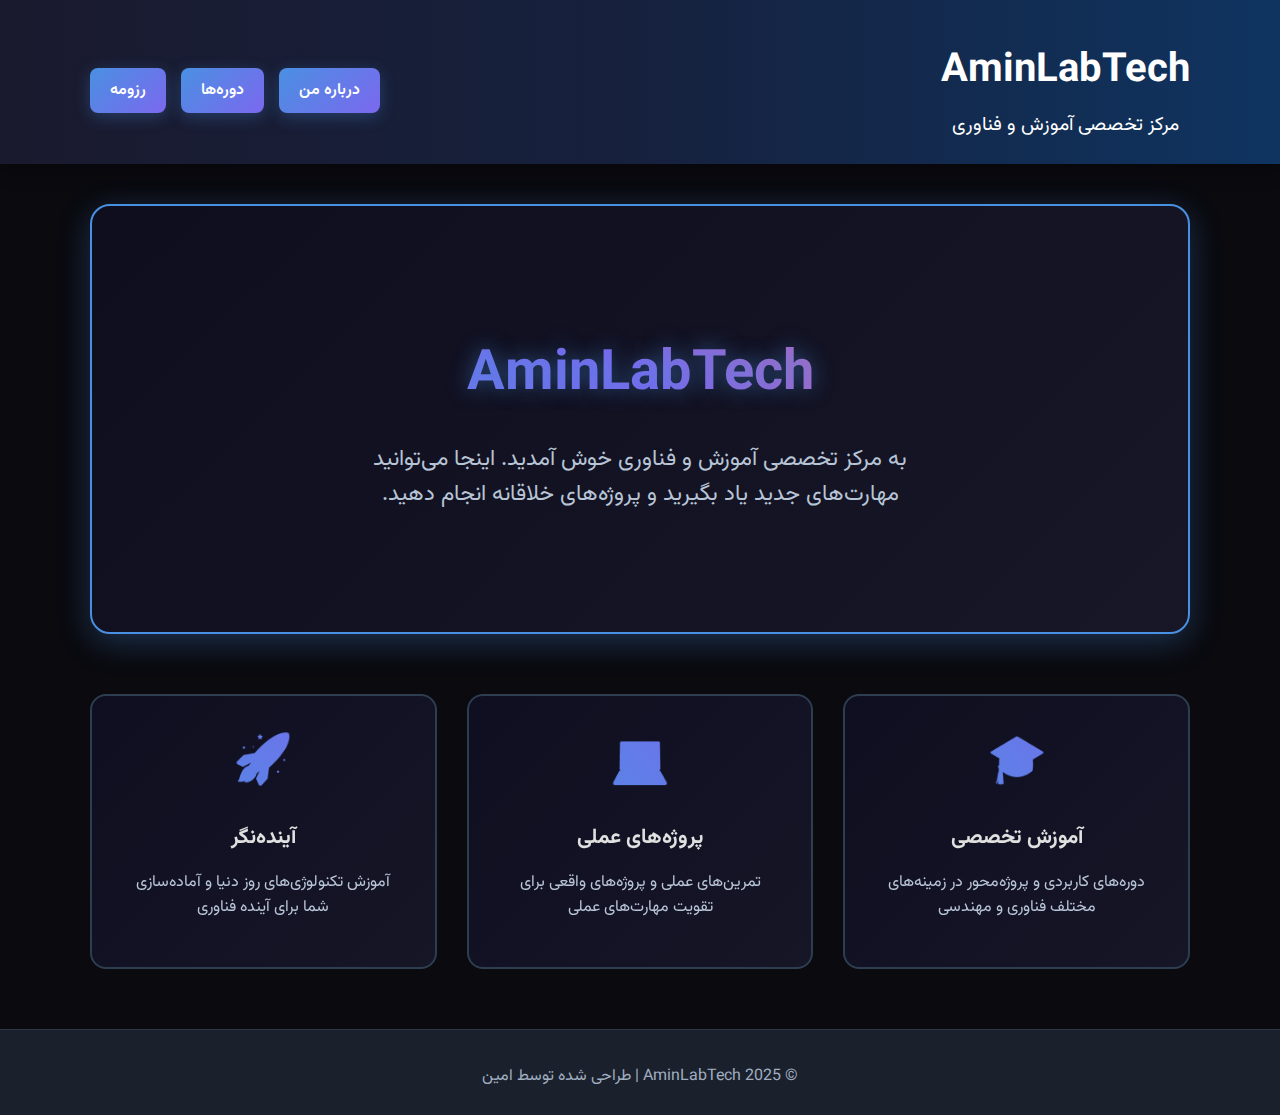
<file: home.html>
<!DOCTYPE html>
<html lang="fa">
<head>
  <meta charset="UTF-8">
  <meta name="viewport" content="width=device-width, initial-scale=1.0">
  <title>AminLabTech - لابی اصلی</title>
  <link rel="stylesheet" href="style.css">
  <style>
    .hero-section {
      text-align: center;
      padding: 80px 0;
      background: linear-gradient(135deg, rgba(15, 15, 35, 0.8) 0%, rgba(26, 26, 46, 0.8) 100%);
      border-radius: 20px;
      margin: 40px 0;
      border: 2px solid #4a90e2;
      box-shadow: 0 8px 32px rgba(74, 144, 226, 0.3);
    }
    
    .hero-title {
      font-size: 3.5rem;
      font-weight: 700;
      background: linear-gradient(45deg, #4a90e2, #7b68ee, #ff6b6b);
      -webkit-background-clip: text;
      -webkit-text-fill-color: transparent;
      background-clip: text;
      margin-bottom: 20px;
      text-shadow: 0 0 20px rgba(74, 144, 226, 0.5);
    }
    
    .hero-subtitle {
      font-size: 1.4rem;
      color: #b8c5d6;
      margin-bottom: 40px;
      max-width: 600px;
      margin-left: auto;
      margin-right: auto;
    }
    
    .nav-button {
      background: linear-gradient(135deg, #4a90e2 0%, #7b68ee 100%);
      color: white;
      border: none;
      padding: 10px 20px;
      border-radius: 8px;
      cursor: pointer;
      font-weight: 600;
      font-size: 1rem;
      transition: all 0.3s ease;
      box-shadow: 0 4px 16px rgba(74, 144, 226, 0.3);
      text-decoration: none;
      display: inline-block;
    }
    
    .nav-button:hover {
      transform: translateY(-2px);
      box-shadow: 0 6px 20px rgba(74, 144, 226, 0.4);
      background: linear-gradient(135deg, #7b68ee 0%, #4a90e2 100%);
    }
    
    .features-section {
      display: grid;
      grid-template-columns: repeat(auto-fit, minmax(300px, 1fr));
      gap: 30px;
      margin: 60px 0;
    }
    
    .feature-card {
      background: linear-gradient(135deg, rgba(15, 15, 35, 0.9) 0%, rgba(26, 26, 46, 0.8) 100%);
      padding: 30px;
      border-radius: 16px;
      border: 2px solid #2c3e50;
      text-align: center;
      transition: all 0.3s ease;
      backdrop-filter: blur(10px);
    }
    
    .feature-card:hover {
      border-color: #4a90e2;
      transform: translateY(-5px);
      box-shadow: 0 8px 32px rgba(74, 144, 226, 0.3);
    }
    
    .feature-icon {
      font-size: 3rem;
      margin-bottom: 20px;
      background: linear-gradient(45deg, #4a90e2, #7b68ee);
      -webkit-background-clip: text;
      -webkit-text-fill-color: transparent;
      background-clip: text;
    }
    
    .feature-title {
      font-size: 1.3rem;
      font-weight: 700;
      margin-bottom: 15px;
      color: #e0e0e0;
    }
    
    .feature-desc {
      color: #b8c5d6;
      line-height: 1.6;
    }
    
    @media (max-width: 768px) {
      .hero-title {
        font-size: 2.5rem;
      }
      header nav {
        margin-top: 20px;
        justify-content: center;
      }
      .nav-button {
        padding: 8px 16px;
        font-size: 0.9rem;
      }
    }
  </style>
</head>
<body>
  <header>
    <div class="container">
      <div style="display: flex; justify-content: space-between; align-items: center; flex-wrap: wrap;">
        <div>
          <h1>AminLabTech</h1>
          <p>مرکز تخصصی آموزش و فناوری</p>
        </div>
        <nav style="display: flex; gap: 15px; flex-wrap: wrap;">
          <a href="#" class="nav-button" id="about-btn">درباره من</a>
          <a href="index.html" class="nav-button" id="courses-btn">دوره‌ها</a>
          <a href="#" class="nav-button" id="resume-btn">رزومه</a>
        </nav>
      </div>
    </div>
  </header>
  
  <main>
    <div class="container">
      <section class="hero-section">
        <h2 class="hero-title">AminLabTech</h2>
        <p class="hero-subtitle">به مرکز تخصصی آموزش و فناوری خوش آمدید. اینجا می‌توانید مهارت‌های جدید یاد بگیرید و پروژه‌های خلاقانه انجام دهید.</p>
        

      </section>
      
      <section class="features-section">
        <div class="feature-card">
          <div class="feature-icon">🎓</div>
          <h3 class="feature-title">آموزش تخصصی</h3>
          <p class="feature-desc">دوره‌های کاربردی و پروژه‌محور در زمینه‌های مختلف فناوری و مهندسی</p>
        </div>
        
        <div class="feature-card">
          <div class="feature-icon">💻</div>
          <h3 class="feature-title">پروژه‌های عملی</h3>
          <p class="feature-desc">تمرین‌های عملی و پروژه‌های واقعی برای تقویت مهارت‌های عملی</p>
        </div>
        
        <div class="feature-card">
          <div class="feature-icon">🚀</div>
          <h3 class="feature-title">آینده‌نگر</h3>
          <p class="feature-desc">آموزش تکنولوژی‌های روز دنیا و آماده‌سازی شما برای آینده فناوری</p>
        </div>
      </section>
    </div>
  </main>
  
  <footer>
    <div class="container">
      <p>© 2025 AminLabTech | طراحی شده توسط امین</p>
    </div>
  </footer>
  
  <script>
    // Navigation functionality
    document.getElementById('about-btn').addEventListener('click', function(e) {
      e.preventDefault();
      alert('بخش "درباره من" به زودی اضافه خواهد شد!');
    });
    
    document.getElementById('resume-btn').addEventListener('click', function(e) {
      e.preventDefault();
      alert('بخش "رزومه" به زودی اضافه خواهد شد!');
    });
    
    // Courses button already links to index.html
  </script>
</body>
</html>
</file>
<file: style.css>
@import url('https://fonts.googleapis.com/css2?family=Vazirmatn:wght@400;700&display=swap');

body {
  font-family: 'Vazirmatn', Tahoma, Arial, sans-serif;
  background: #0a0a0f;
  margin: 0;
  color: #e0e0e0;
  direction: rtl;
}

.container {
  max-width: 1100px;
  margin: 0 auto;
  padding: 0 16px;
}

header {
  background: linear-gradient(90deg, #1a1a2e 0%, #16213e 50%, #0f3460 100%);
  color: #fff;
  padding: 40px 0 24px 0;
  text-align: center;
  box-shadow: 0 4px 20px rgba(0,0,0,0.3);
}

header h1 {
  margin: 0 0 8px 0;
  font-size: 2.5rem;
  font-weight: 700;
}

header p {
  margin: 0;
  font-size: 1.2rem;
}

.search-section {
  margin: 32px 0 16px 0;
  text-align: center;
}

#searchInput {
  width: 320px;
  max-width: 90vw;
  padding: 12px 16px;
  border: 1px solid #2d3748;
  border-radius: 24px;
  font-size: 1rem;
  outline: none;
  transition: border 0.2s;
  background: #1a202c;
  color: #e0e0e0;
}
#searchInput:focus {
  border: 1.5px solid #667eea;
}

.videos-section {
  display: flex;
  flex-direction: column;
  align-items: center;
  gap: 32px 0;
  padding-bottom: 12px;
  margin-bottom: 48px;
  justify-content: flex-start;
}
.videos-section::-webkit-scrollbar {
  height: 10px;
  background: #0a0a0f;
}
.videos-section::-webkit-scrollbar-thumb {
  background: #2d3748;
  border-radius: 8px;
}

.video-card {
  width: 100%;
  max-width: 1380px;
  min-width: 320px;
  height: 180px;
  display: flex;
  flex-direction: row;
  align-items: stretch;
  margin: 0;
  padding: 10px 0 10px 0;
  padding-right: 10px;
  border: 1.5px solid #2d3748;
  box-shadow: 0 8px 32px 0 rgba(102, 126, 234, 0.1), 0 2px 12px 0 rgba(102, 126, 234, 0.05);
  border-radius: 18px;
  background: #1a202c;
  transition: box-shadow 0.18s, border 0.18s;
}
.video-card:not(:last-child) {
  margin-bottom: 32px;
}
.video-card:hover {
  box-shadow: 0 8px 32px 0 rgba(102, 126, 234, 0.2), 0 2px 12px 0 rgba(102, 126, 234, 0.1);
  border-color: #667eea;
}
.video-thumb {
  width: 260px;
  height: 160px;
  object-fit: cover;
  border-radius: 0 18px 18px 0;
  background: #2d3748;
}
.video-info {
  flex: 1;
  display: flex;
  flex-direction: column;
  justify-content: space-between;
  padding: 18px 18px 14px 14px;
}
.video-title {
  font-size: 1.1rem;
  font-weight: 700;
  margin: 0 0 8px 0;
  color: #667eea;
}
.video-desc {
  font-size: 0.97rem;
  color: #a0aec0;
  margin-bottom: 0;
  flex: 1;
}

.start-btn {
  background: linear-gradient(90deg, #667eea 0%, #764ba2 100%);
  color: white;
  border: none;
  padding: 8px 16px;
  border-radius: 8px;
  cursor: pointer;
  font-weight: 600;
  transition: all 0.2s;
}
.start-btn:hover {
  transform: translateY(-2px);
  box-shadow: 0 4px 12px rgba(102, 126, 234, 0.3);
}

footer {
  background: #1a202c;
  color: #a0aec0;
  text-align: center;
  padding: 18px 0 10px 0;
  font-size: 1rem;
  border-top: 1px solid #2d3748;
}
footer a {
  color: #667eea;
  text-decoration: none;
  margin: 0 8px;
  font-weight: 700;
}
footer a:hover {
  text-decoration: underline;
}

/* Modal */
.modal {
  display: none;
  position: fixed;
  z-index: 1000;
  left: 0;
  top: 0;
  width: 100vw;
  height: 100vh;
  overflow: auto;
  background: rgba(0,0,0,0.8);
}
.modal-content {
  background: #1a202c;
  margin: 60px auto;
  padding: 0;
  border-radius: 16px;
  max-width: 600px;
  width: 95vw;
  box-shadow: 0 8px 32px rgba(102, 126, 234, 0.3);
  position: relative;
  border: 1px solid #2d3748;
}
.close {
  color: #667eea;
  position: absolute;
  left: 18px;
  top: 10px;
  font-size: 2rem;
  font-weight: bold;
  cursor: pointer;
  z-index: 10;
}
#modal-body {
  padding: 24px 18px 18px 18px;
  text-align: center;
  color: #e0e0e0;
}

@media (max-width: 600px) {
  header h1 {
    font-size: 1.5rem;
  }
  .video-title {
    font-size: 1rem;
  }
  .container {
    padding: 0 6px;
  }
  .modal-content {
    margin: 24px auto;
    padding: 0;
  }
}
</file>
